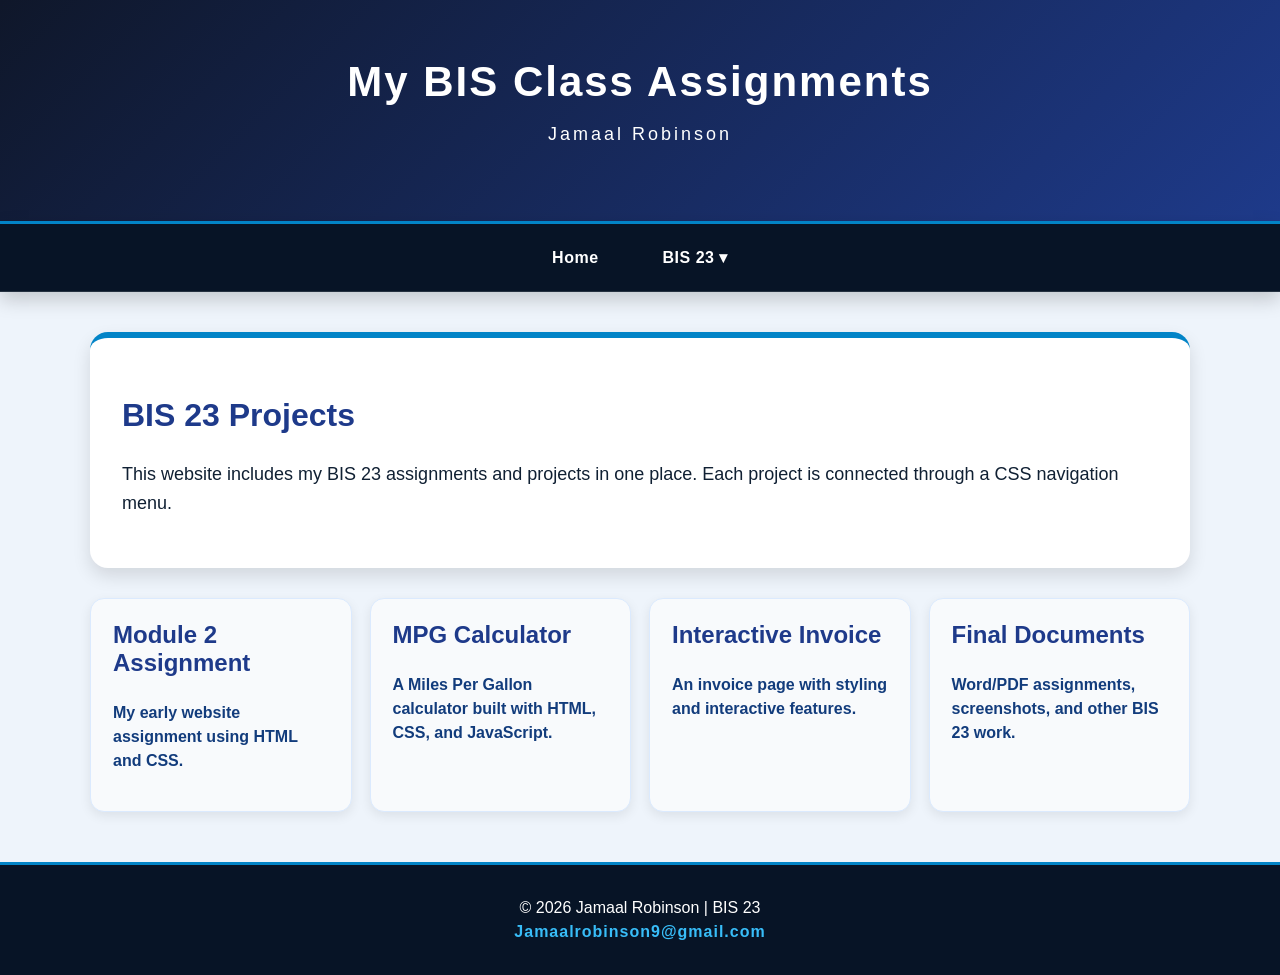
<file: index.html>
<!DOCTYPE html>
<html lang="en">
<head>
  <meta charset="UTF-8">
  <meta name="viewport" content="width=device-width, initial-scale=1.0">
  <title>BIS 23 Final Website</title>
  <link rel="stylesheet" href="style.css">
</head>
<body>

  <header class="site-header">
    <h1>My BIS Class Assignments</h1>
    <p>Jamaal Robinson</p>
  </header>

  <nav class="navbar">
  <a href="index.html">Home</a>

  <div class="dropdown">
    <button class="dropbtn">BIS 23 ▾</button>
    <div class="dropdown-content">
      <a href="BIS23_Module2Assignment/index.html">Module 2 Assignment</a>
      <a href="mpg-calculator/index.html">MPG Calculator</a>
      <a href="BIS23_Invoice_Interactive/index.html">Interactive Invoice</a>
      <a href="BIS 23 FinalDocuments/index.html">Final Documents</a>
    </div>
  </div>
</nav>

  <main class="container">

    <section class="intro-card">
      <h2>BIS 23 Projects</h2>
      <p>
        This website includes my BIS 23 assignments and projects in one place.
        Each project is connected through a CSS navigation menu.
      </p>
    </section>

    <section class="project-grid">

      <a class="project-card" href="BIS23_Module2Assignment/index.html">
        <h3>Module 2 Assignment</h3>
        <p>My early website assignment using HTML and CSS.</p>
      </a>

      <a class="project-card" href="mpg-calculator/index.html">
        <h3>MPG Calculator</h3>
        <p>A Miles Per Gallon calculator built with HTML, CSS, and JavaScript.</p>
      </a>

      <a class="project-card" href="BIS23_Invoice_Interactive/index.html">
        <h3>Interactive Invoice</h3>
        <p>An invoice page with styling and interactive features.</p>
      </a>

      <a class="project-card" href="BIS 23 FinalDocuments/index.html">
        <h3>Final Documents</h3>
        <p>Word/PDF assignments, screenshots, and other BIS 23 work.</p>
      </a>

    </section>

  </main>

  <footer>
  <p>&copy; 2026 Jamaal Robinson | BIS 23</p>
  <p class="footer-email">Jamaalrobinson9@gmail.com</p>
</footer>

</body>
</html>
</file>
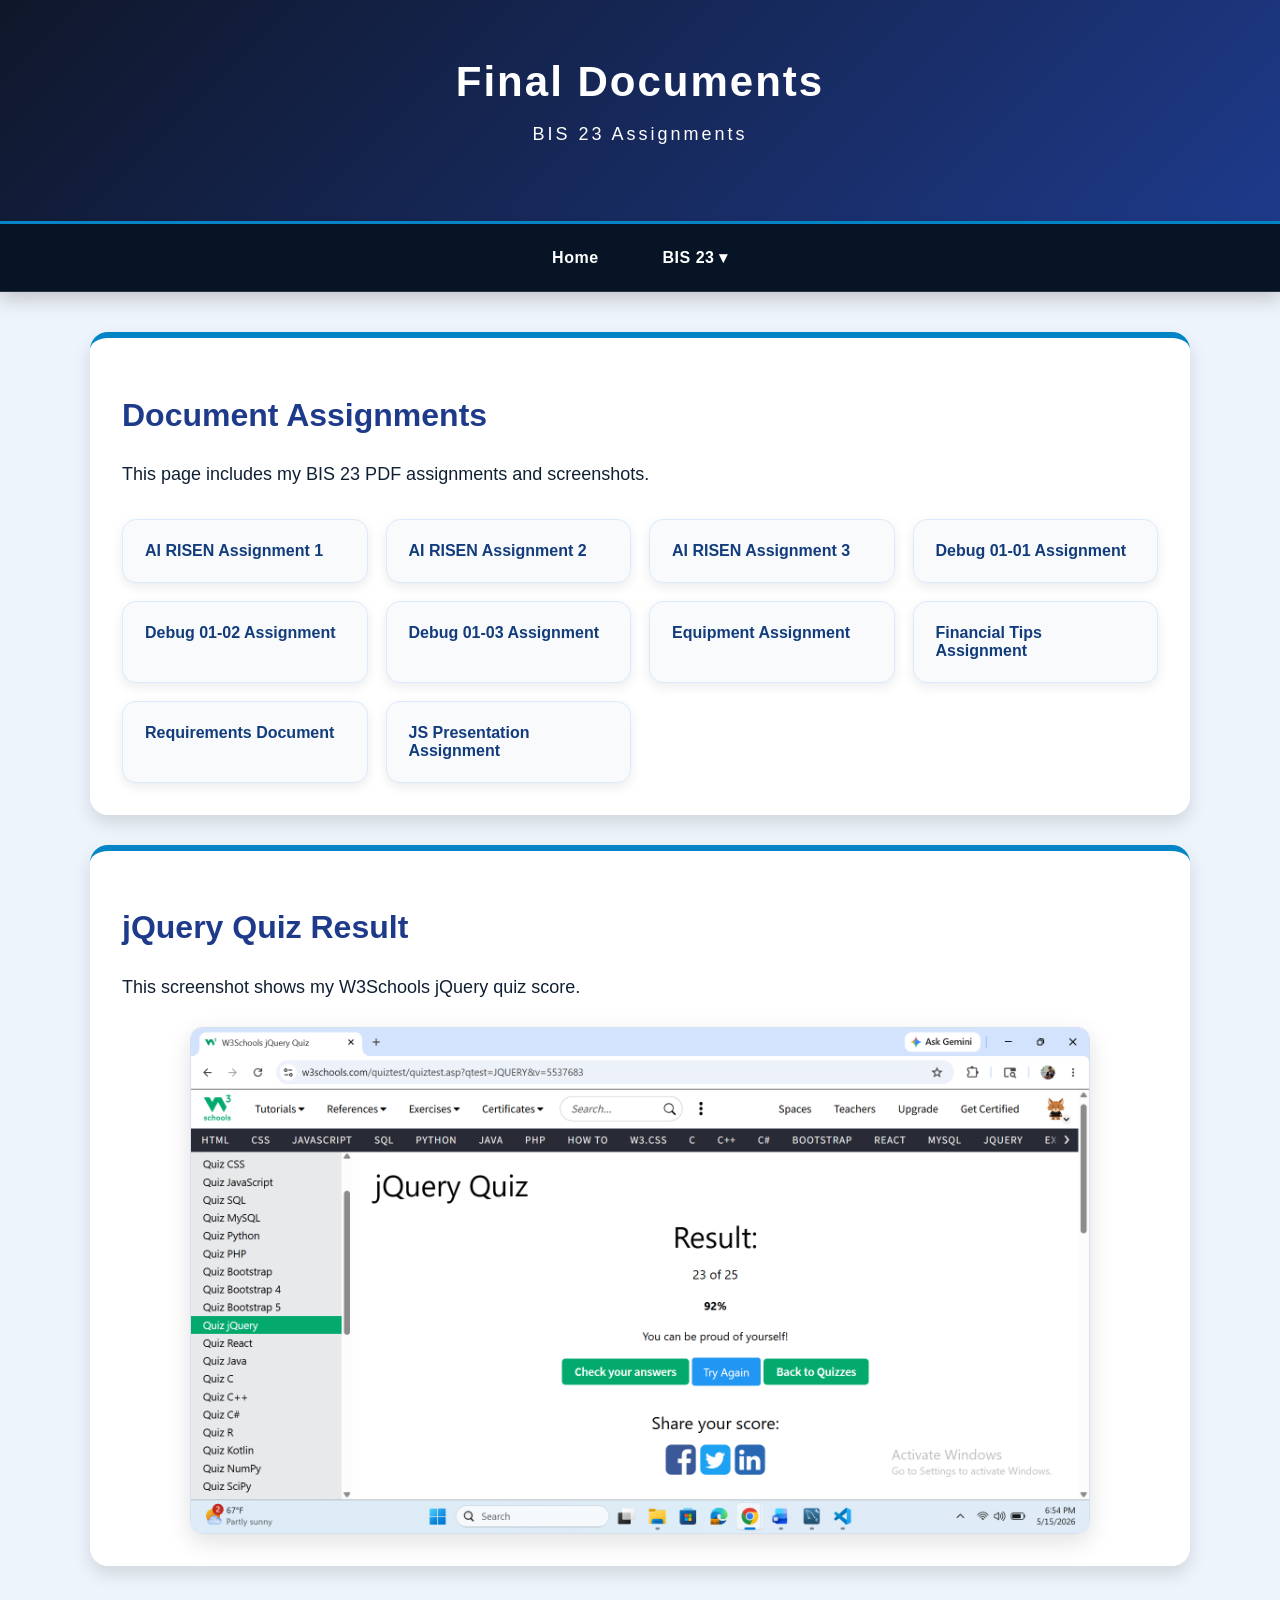
<file: BIS 23 FinalDocuments/index.html>
<!DOCTYPE html>
<html lang="en">
<head>
  <meta charset="UTF-8">
  <meta name="viewport" content="width=device-width, initial-scale=1.0">
  <title>Final Documents</title>
  <link rel="stylesheet" href="../style.css">
</head>
<body>

  <header class="site-header">
    <h1>Final Documents</h1>
    <p>BIS 23 Assignments</p>
  </header>

  <nav class="navbar">
  <a href="../index.html">Home</a>

  <div class="dropdown">
    <button class="dropbtn">BIS 23 ▾</button>
    <div class="dropdown-content">
      <a href="../BIS23_Module2Assignment/index.html">Module 2 Assignment</a>
      <a href="../mpg-calculator/index.html">MPG Calculator</a>
      <a href="../BIS23_Invoice_Interactive/index.html">Interactive Invoice</a>
      <a href="index.html">Final Documents</a>
    </div>
  </div>
</nav>

  <main class="container">

    <section class="intro-card">
      <h2>Document Assignments</h2>
      <p>This page includes my BIS 23 PDF assignments and screenshots.</p>

      <div class="project-grid">

        <a class="project-card" href="ai-risen-1.pdf" target="_blank">
          AI RISEN Assignment 1
        </a>

        <a class="project-card" href="ai-risen-2.pdf" target="_blank">
          AI RISEN Assignment 2
        </a>

        <a class="project-card" href="ai-risen-3.pdf" target="_blank">
          AI RISEN Assignment 3
        </a>

        <a class="project-card" href="debug-01-01.pdf" target="_blank">
          Debug 01-01 Assignment
        </a>

        <a class="project-card" href="debug-01-02.pdf" target="_blank">
          Debug 01-02 Assignment
        </a>

        <a class="project-card" href="debug-01-03.pdf" target="_blank">
          Debug 01-03 Assignment
        </a>

        <a class="project-card" href="equipment-assignment.pdf" target="_blank">
          Equipment Assignment
        </a>

        <a class="project-card" href="financial-tips-assignment.pdf" target="_blank">
          Financial Tips Assignment
        </a>

        <a class="project-card" href="requirements-document.pdf" target="_blank">
          Requirements Document
        </a>

        <a class="project-card" href="js-presentation-assignment.png" target="_blank">
  JS Presentation Assignment
</a>

      </div>
    </section>

    <section class="intro-card">
      <h2>jQuery Quiz Result</h2>
      <p>This screenshot shows my W3Schools jQuery quiz score.</p>

      <img src="jquery-quiz-score.png" alt="W3Schools jQuery Quiz Score Screenshot" class="doc-image">
    </section>

  </main>

</body>
</html>
</file>
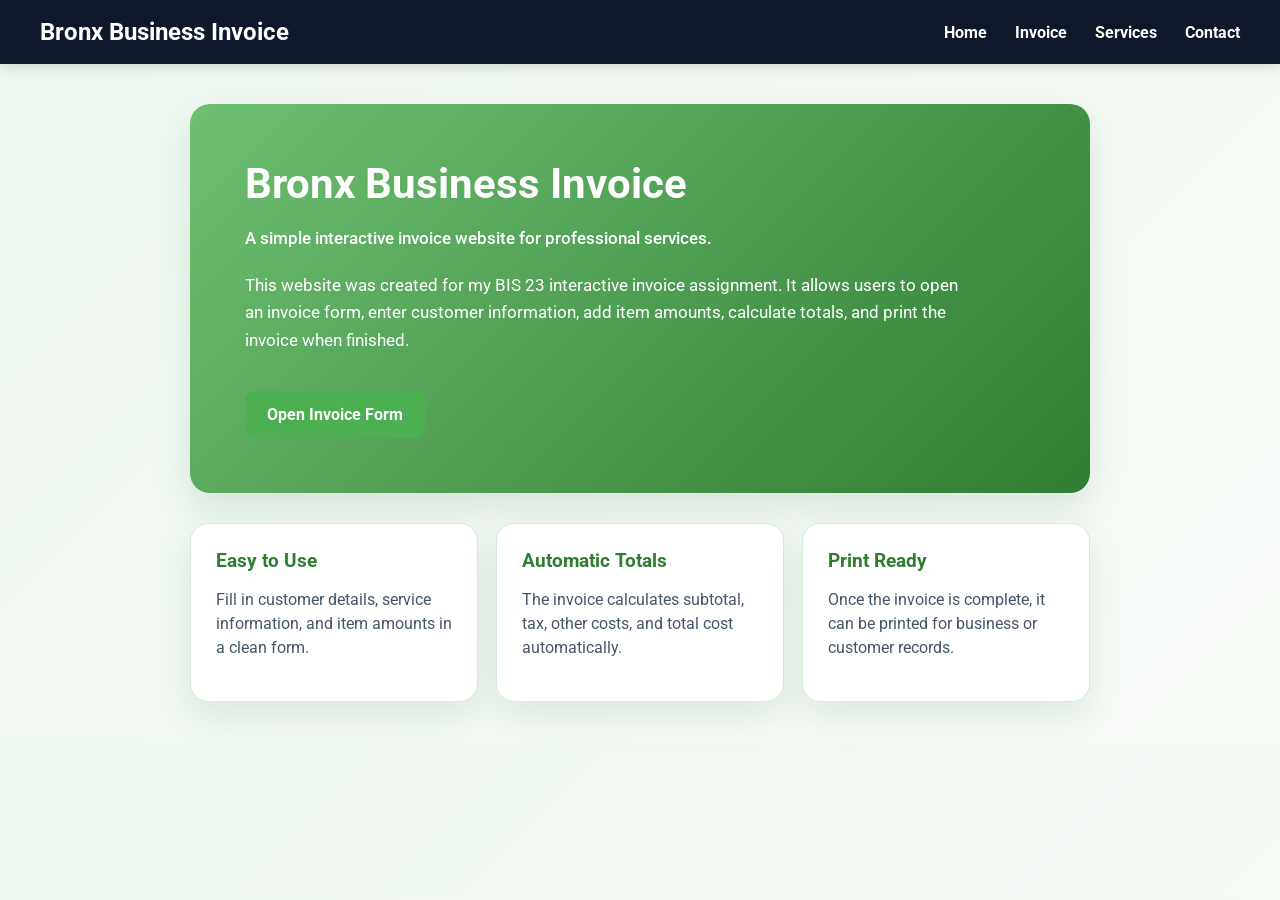
<file: BIS23_Invoice_Interactive/index.html>
<!DOCTYPE html>
<html lang="en">
<head>
  <meta charset="UTF-8">
  <meta name="viewport" content="width=device-width, initial-scale=1.0">
  <title>Bronx Business Invoice | Home</title>
  <link rel="stylesheet" href="styles.css">
</head>
<body>

  <!-- Navigation Menu -->
  <nav class="main-nav">
    <div class="nav-logo">Bronx Business Invoice</div>

    <div class="nav-links">
      <a href="index.html">Home</a>
      <a href="invoice.html">Invoice</a>
      <a href="services.html">Services</a>
      <a href="contact.html">Contact</a>
    </div>
  </nav>

  <!-- Home Page Content -->
  <section class="home-hero">
    <div class="home-content">
      <h1>Bronx Business Invoice</h1>
      <p class="tagline">A simple interactive invoice website for professional services.</p>

      <p>
        This website was created for my BIS 23 interactive invoice assignment.
        It allows users to open an invoice form, enter customer information,
        add item amounts, calculate totals, and print the invoice when finished.
      </p>

      <a class="page-button" href="invoice.html">Open Invoice Form</a>
    </div>
  </section>

  <section class="home-cards">
    <div class="home-card">
      <h2>Easy to Use</h2>
      <p>Fill in customer details, service information, and item amounts in a clean form.</p>
    </div>

    <div class="home-card">
      <h2>Automatic Totals</h2>
      <p>The invoice calculates subtotal, tax, other costs, and total cost automatically.</p>
    </div>

    <div class="home-card">
      <h2>Print Ready</h2>
      <p>Once the invoice is complete, it can be printed for business or customer records.</p>
    </div>
  </section>

</body>
</html>
</file>
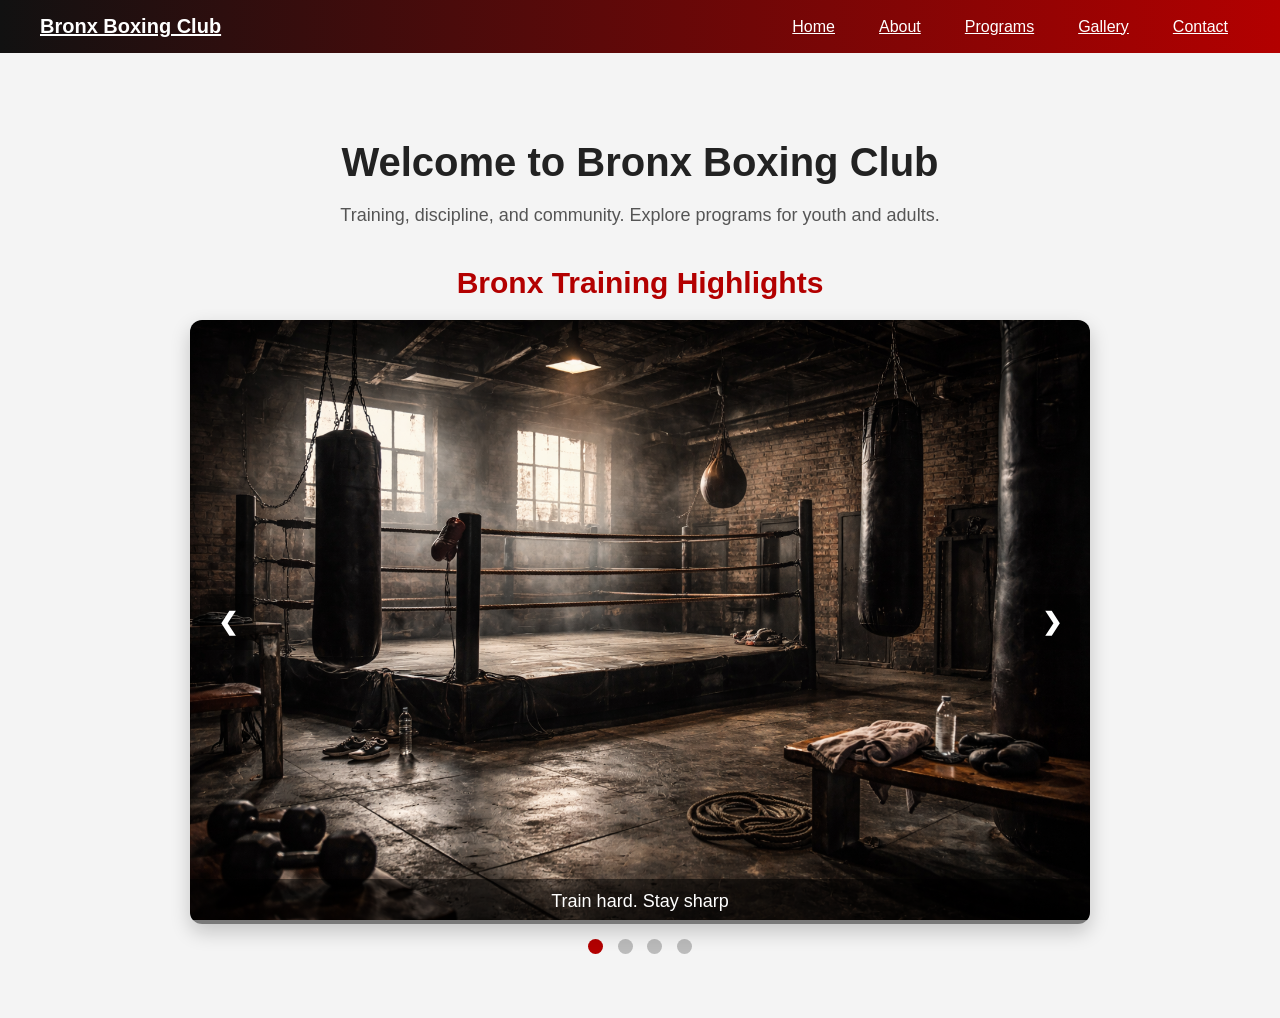
<file: BIS23_Module2Assignment/index.html>
<!DOCTYPE html>
<html lang="en">
<head>
  <meta charset="UTF-8" />
  <meta name="viewport" content="width=device-width, initial-scale=1.0" />
  <!-- Name: Jamaal Robinson | Date: 03/02/2026 -->
  <title>Bronx Boxing Club | Home</title>
  <link rel="stylesheet" href="css/style.css" />
</head>

<body>
  <nav class="navbar" aria-label="Main navigation">
    <a class="brand" href="index.html">Bronx Boxing Club</a>

    <input type="checkbox" id="nav-toggle" class="nav-toggle" />
    <label for="nav-toggle" class="hamburger" aria-label="Toggle menu">☰</label>

    <ul class="menu">
      <li><a class="active" href="index.html">Home</a></li>
      <li><a href="about.html">About</a></li>

      <li class="dropdown">
        <a href="programs.html">Programs</a>
        <ul class="dropdown-menu">
          <li><a href="youth-boxing.html">Youth Boxing</a></li>
          <li><a href="adult-training.html">Adult Training</a></li>
        </ul>
      </li>

      <li><a href="gallery.html">Gallery</a></li>
      <li><a href="contact.html">Contact</a></li>
    </ul>
  </nav>

  <main class="container">
    <h1>Welcome to Bronx Boxing Club</h1>
    <p>Training, discipline, and community. Explore programs for youth and adults.</p>

    <section class="slider-section">
      <h2>Bronx Training Highlights</h2>

      <div class="slideshow-container">
        <div class="slide fade">
          <img src="images/slide1.jpg" alt="Boxers training in the gym" />
          <div class="caption">Train hard. Stay sharp</div>
        </div>

        <div class="slide fade">
          <img src="images/slide2.jpg" alt="Youth boxing practice session" />
          <div class="caption">Do you have what it takes? Come down and test your skills</div>
        </div>

        <div class="slide fade">
          <img src="images/slide3.jpg" alt="Adult training session in progress" />
          <div class="caption">No excuses. Just work.</div>
        </div>

        <div class="slide fade">
          <img src="images/slide4.jpg" alt="Boxing equipment inside the club" />
          <div class="caption">Train like a fighter. We'll be waiting to meet you.</div>
        </div>

        <a class="prev" onclick="changeSlide(-1)">&#10094;</a>
        <a class="next" onclick="changeSlide(1)">&#10095;</a>
      </div>

      <div class="dots-container">
        <span class="dot" onclick="currentSlide(1)"></span>
        <span class="dot" onclick="currentSlide(2)"></span>
        <span class="dot" onclick="currentSlide(3)"></span>
        <span class="dot" onclick="currentSlide(4)"></span>
      </div>
    </section>
  </main>

  <script src="scripts/script.js"></script>
</body>
</html>
</file>
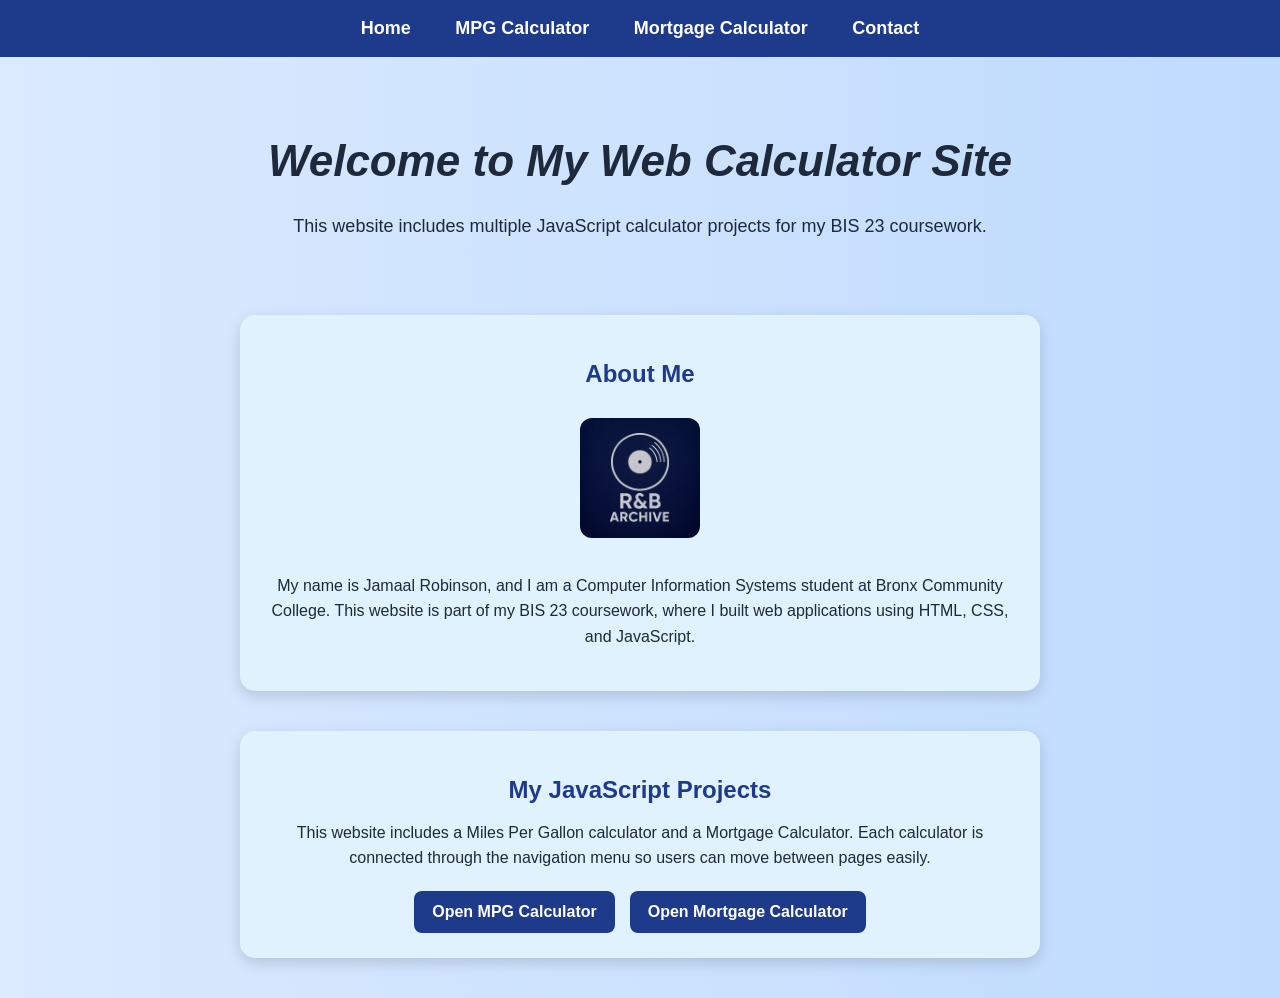
<file: mpg-calculator/index.html>
<!DOCTYPE html>
<html lang="en">
<head>
  <meta charset="UTF-8">
  <meta name="viewport" content="width=device-width, initial-scale=1.0">
  <title>Home - MPG Website</title>
  <link rel="stylesheet" href="style.css">
</head>
<body>

  <nav>
    <a href="index.html">Home</a>
    <a href="calculator.html">MPG Calculator</a>
    <a href="mortgage.html">Mortgage Calculator</a>
    <a href="contact.html">Contact</a>
  </nav>

  <header class="hero">
    <h1>Welcome to My Web Calculator Site</h1>
    <p>This website includes multiple JavaScript calculator projects for my BIS 23 coursework.</p>
  </header>

  <section class="about">
    <h2>About Me</h2>
    <img src="rnb.png" class="profile" alt="Profile image">

    <p>
      My name is Jamaal Robinson, and I am a Computer Information Systems student at Bronx Community College.
      This website is part of my BIS 23 coursework, where I built web applications using HTML, CSS, and JavaScript.
    </p>
  </section>

  <section class="facts">
    <h2>My JavaScript Projects</h2>

    <p>
      This website includes a Miles Per Gallon calculator and a Mortgage Calculator.
      Each calculator is connected through the navigation menu so users can move between pages easily.
    </p>

    <div class="project-links">
      <a href="calculator.html">Open MPG Calculator</a>
      <a href="mortgage.html">Open Mortgage Calculator</a>
    </div>
  </section>

</body>
</html>
</file>
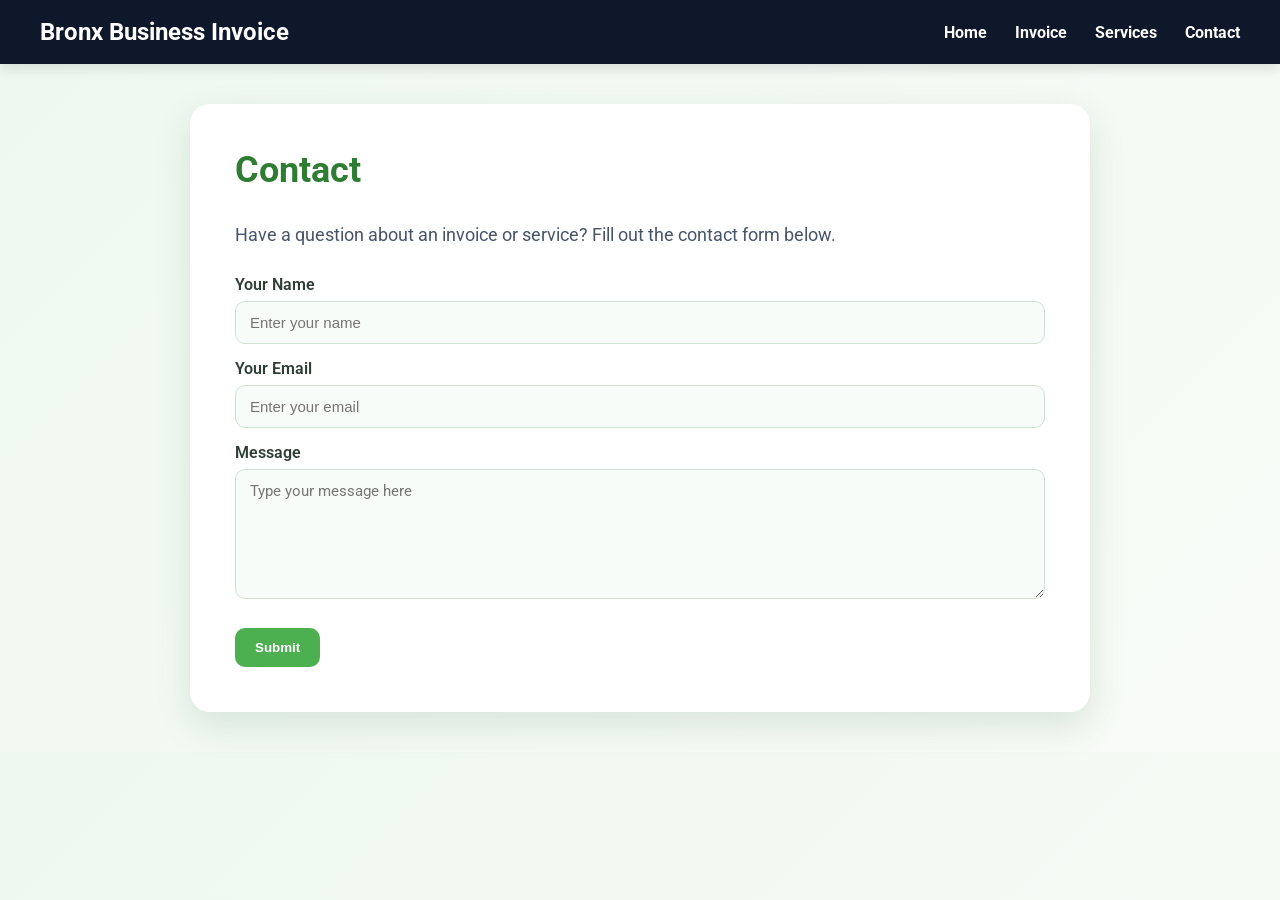
<file: BIS23_Invoice_Interactive/contact.html>
<!DOCTYPE html>
<html lang="en">
<head>
  <meta charset="UTF-8">
  <meta name="viewport" content="width=device-width, initial-scale=1.0">
  <title>Bronx Business Invoice | Contact</title>
  <link rel="stylesheet" href="styles.css">
</head>
<body>

  <nav class="main-nav">
    <div class="nav-logo">Bronx Business Invoice</div>
    <div class="nav-links">
      <a href="index.html">Home</a>
      <a href="invoice.html">Invoice</a>
      <a href="services.html">Services</a>
      <a href="contact.html">Contact</a>
    </div>
  </nav>

  <section class="page-section">
    <h1>Contact</h1>
    <p>
      Have a question about an invoice or service? Fill out the contact form below.
    </p>

    <form class="contact-form">
      <label>Your Name</label>
      <input type="text" placeholder="Enter your name">

      <label>Your Email</label>
      <input type="email" placeholder="Enter your email">

      <label>Message</label>
      <textarea placeholder="Type your message here"></textarea>

      <button type="button">Submit</button>
    </form>
  </section>

</body>
</html>
</file>
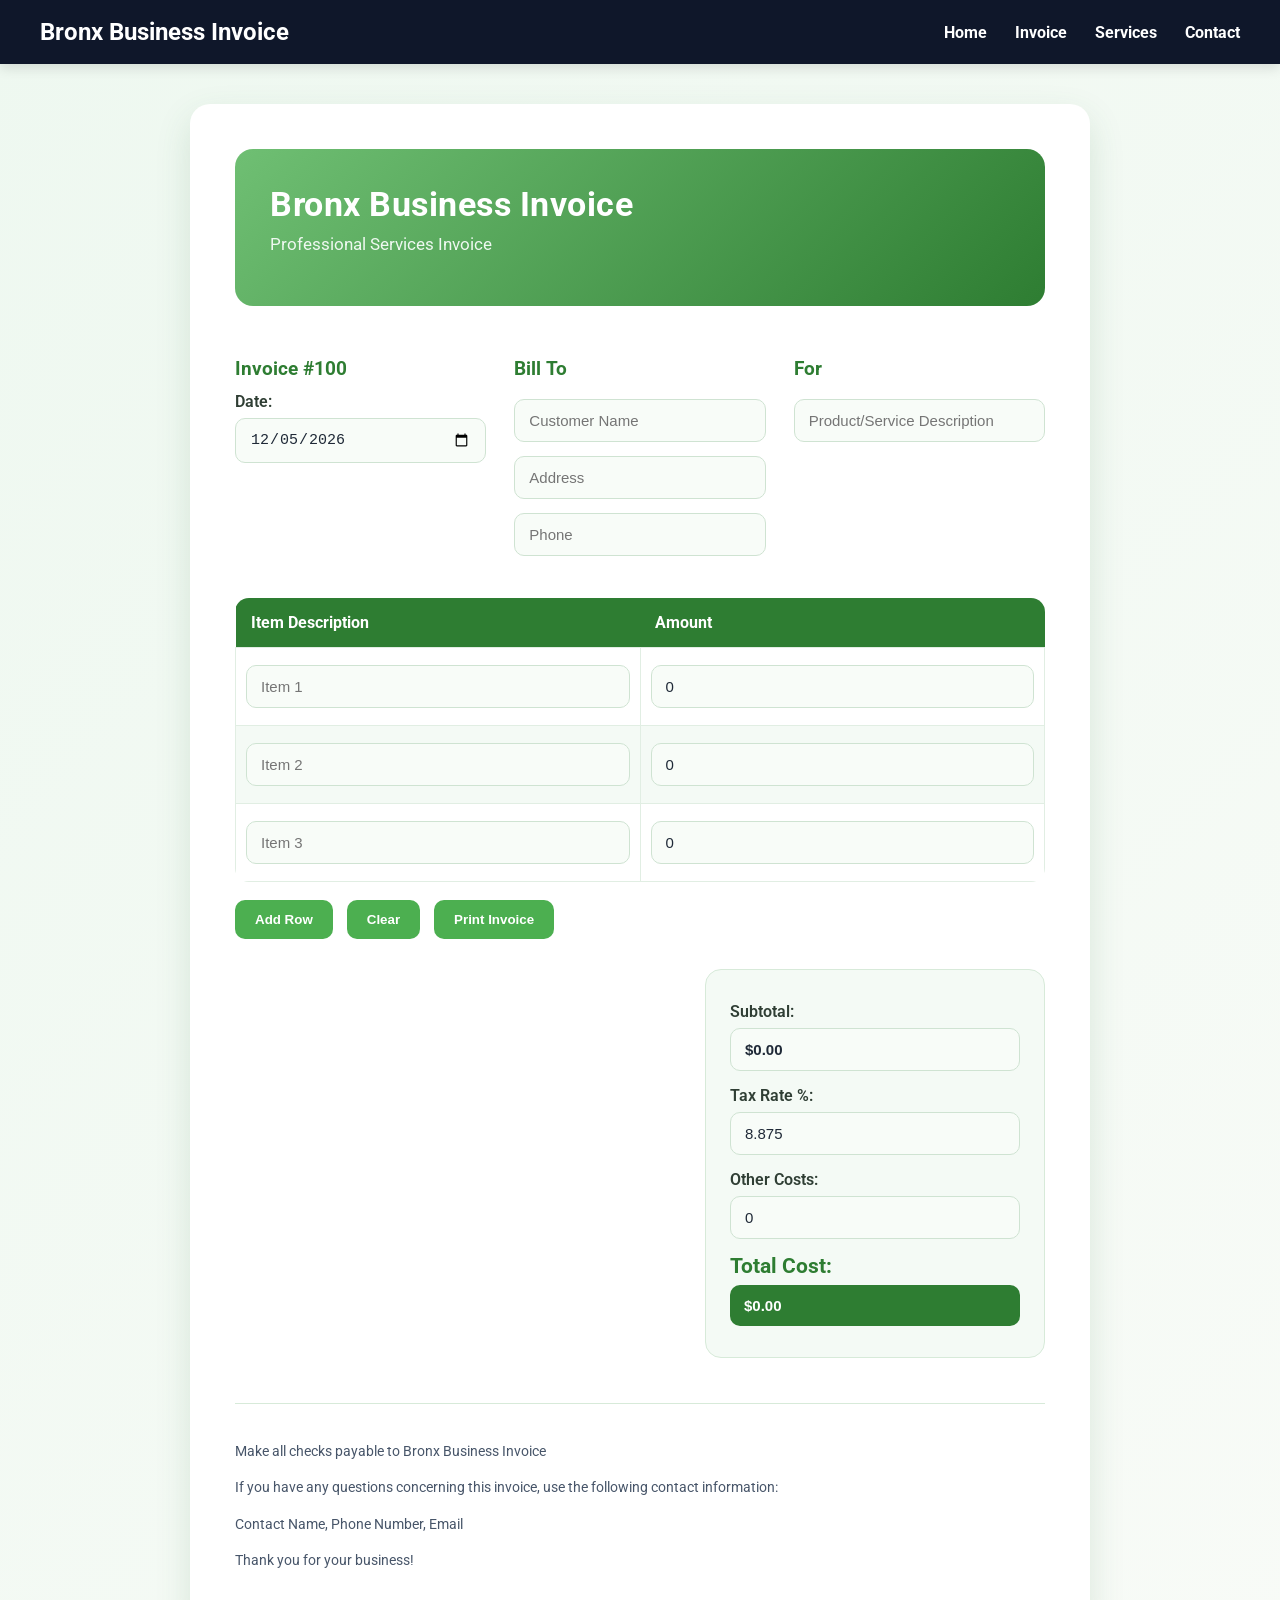
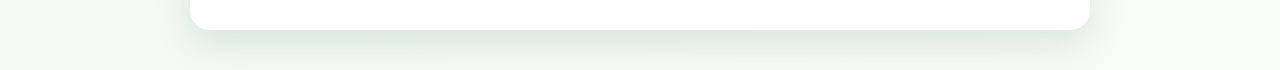
<file: BIS23_Invoice_Interactive/invoice.html>
<!DOCTYPE html>
<html lang="en">
<head>
  <meta charset="UTF-8">
  <meta name="viewport" content="width=device-width, initial-scale=1.0">
  <title>Bronx Business Invoice | Invoice</title>
  <link rel="stylesheet" href="styles.css">
</head>
<body>

  <nav class="main-nav">
    <div class="nav-logo">Bronx Business Invoice</div>

    <div class="nav-links">
      <a href="index.html">Home</a>
      <a href="invoice.html">Invoice</a>
      <a href="services.html">Services</a>
      <a href="contact.html">Contact</a>
    </div>
  </nav>

  <div class="invoice">
    <header>
      <h1>Bronx Business Invoice</h1>
      <p>Professional Services Invoice</p>
    </header>

    <section class="top-info">
      <div>
        <h2>Invoice #100</h2>
        <label>Date:</label>
        <input type="date" id="invoiceDate">
      </div>

      <div>
        <h2>Bill To</h2>
        <input type="text" placeholder="Customer Name">
        <input type="text" placeholder="Address">
        <input type="text" placeholder="Phone">
      </div>

      <div>
        <h2>For</h2>
        <input type="text" placeholder="Product/Service Description">
      </div>
    </section>

    <table>
      <thead>
        <tr>
          <th>Item Description</th>
          <th>Amount</th>
        </tr>
      </thead>

      <tbody id="items">
        <tr>
          <td><input type="text" placeholder="Item 1"></td>
          <td><input type="number" class="amount" value="0"></td>
        </tr>

        <tr>
          <td><input type="text" placeholder="Item 2"></td>
          <td><input type="number" class="amount" value="0"></td>
        </tr>

        <tr>
          <td><input type="text" placeholder="Item 3"></td>
          <td><input type="number" class="amount" value="0"></td>
        </tr>
      </tbody>
    </table>

    <button onclick="addRow()">Add Row</button>
    <button onclick="clearForm()">Clear</button>
    <button onclick="window.print()">Print Invoice</button>

    <section class="totals">
      <label>Subtotal:</label>
      <input type="text" id="subtotal" readonly>

      <label>Tax Rate %:</label>
      <input type="number" id="taxRate" value="8.875">

      <label>Other Costs:</label>
      <input type="number" id="otherCosts" value="0">

      <label class="total-label">Total Cost:</label>
      <input type="text" id="totalCost" readonly>
    </section>

    <footer class="invoice-footer">
      <p>Make all checks payable to Bronx Business Invoice</p>
      <p>
        If you have any questions concerning this invoice, use the following contact information:
      </p>
      <p>Contact Name, Phone Number, Email</p>
      <p>Thank you for your business!</p>
    </footer>

  </div>

  <script src="script.js"></script>
</body>
</html>
</file>
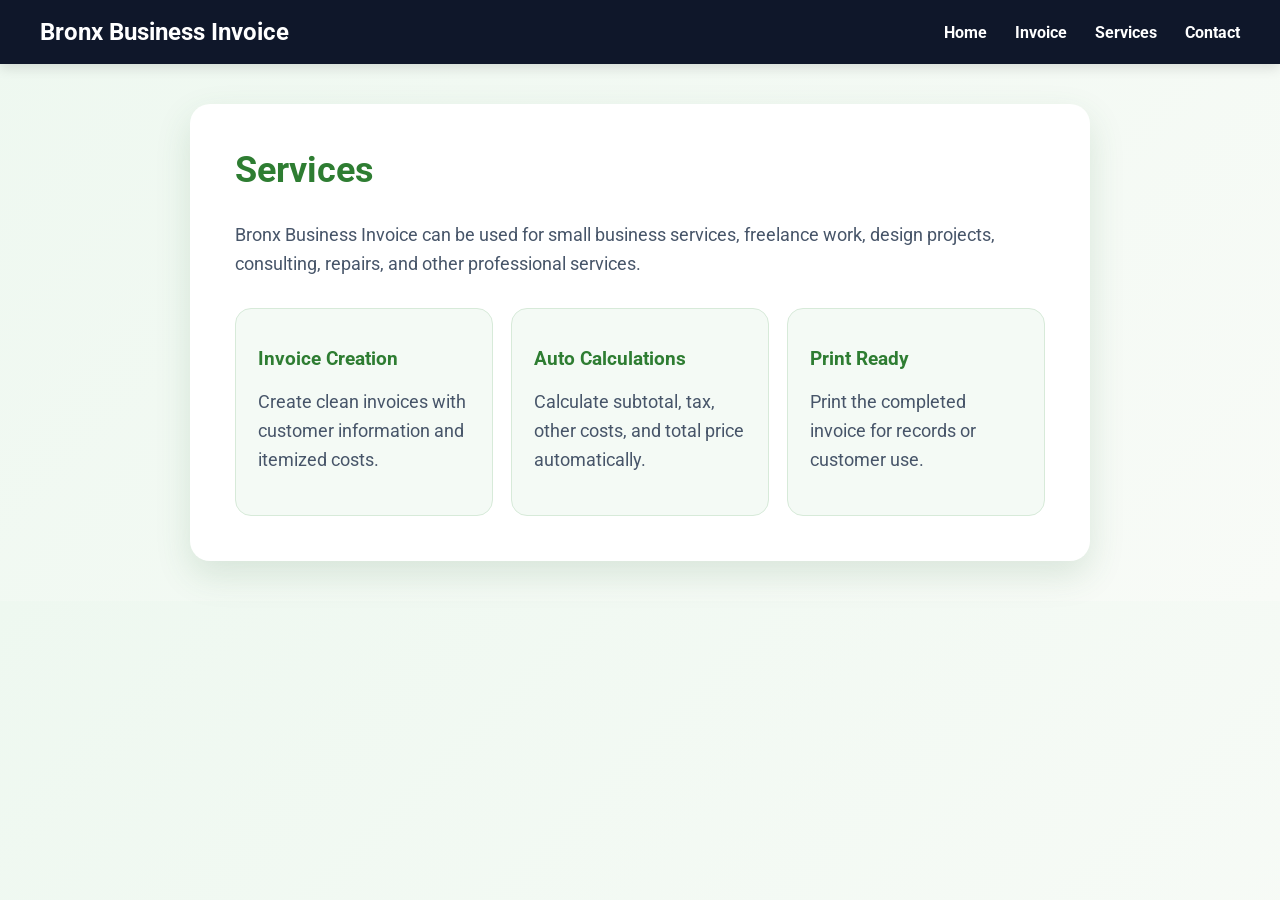
<file: BIS23_Invoice_Interactive/services.html>
<!DOCTYPE html>
<html lang="en">
<head>
  <meta charset="UTF-8">
  <meta name="viewport" content="width=device-width, initial-scale=1.0">
  <title>Bronx Business Invoice | Services</title>
  <link rel="stylesheet" href="styles.css">
</head>
<body>

  <nav class="main-nav">
    <div class="nav-logo">Bronx Business Invoice</div>
    <div class="nav-links">
      <a href="index.html">Home</a>
      <a href="invoice.html">Invoice</a>
      <a href="services.html">Services</a>
      <a href="contact.html">Contact</a>
    </div>
  </nav>

  <section class="page-section">
    <h1>Services</h1>
    <p>
      Bronx Business Invoice can be used for small business services, freelance work,
      design projects, consulting, repairs, and other professional services.
    </p>

    <div class="service-cards">
      <div class="service-card">
        <h2>Invoice Creation</h2>
        <p>Create clean invoices with customer information and itemized costs.</p>
      </div>

      <div class="service-card">
        <h2>Auto Calculations</h2>
        <p>Calculate subtotal, tax, other costs, and total price automatically.</p>
      </div>

      <div class="service-card">
        <h2>Print Ready</h2>
        <p>Print the completed invoice for records or customer use.</p>
      </div>
    </div>
  </section>

</body>
</html>
</file>
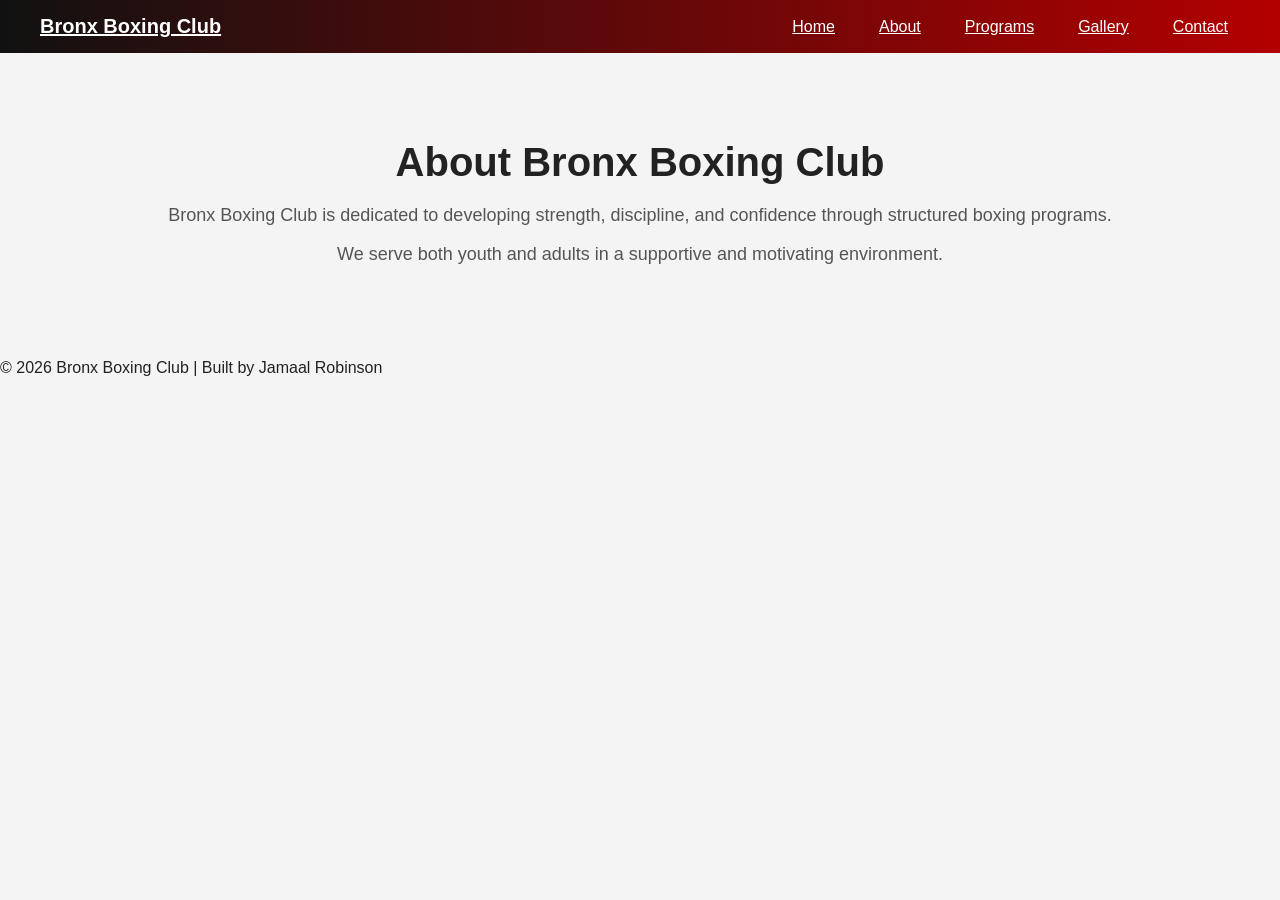
<file: BIS23_Module2Assignment/about.html>
<!DOCTYPE html>
<html lang="en">
<head>
  <meta charset="UTF-8" />
  <meta name="viewport" content="width=device-width, initial-scale=1.0" />
  <title>Bronx Boxing Club | About</title>
  <link rel="stylesheet" href="css/style.css" />
</head>

<body>
  <nav class="navbar">
    <a class="brand" href="index.html">Bronx Boxing Club</a>

    <ul class="menu">
      <li><a href="index.html">Home</a></li>
      <li><a class="active" href="about.html">About</a></li>

      <li class="dropdown">
        <a href="programs.html">Programs</a>
        <ul class="dropdown-menu">
          <li><a href="youth-boxing.html">Youth Boxing</a></li>
          <li><a href="adult-training.html">Adult Training</a></li>
        </ul>
      </li>

      <li><a href="gallery.html">Gallery</a></li>
      <li><a href="contact.html">Contact</a></li>
    </ul>
  </nav>

  <main class="container">
    <h1>About Bronx Boxing Club</h1>
    <p>
      Bronx Boxing Club is dedicated to developing strength,
      discipline, and confidence through structured boxing programs.
    </p>
    <p>
      We serve both youth and adults in a supportive and motivating environment.
    </p>
  </main>

  <footer class="footer">
    <p>&copy; 2026 Bronx Boxing Club | Built by Jamaal Robinson</p>
  </footer>
</body>
</html>
</file>
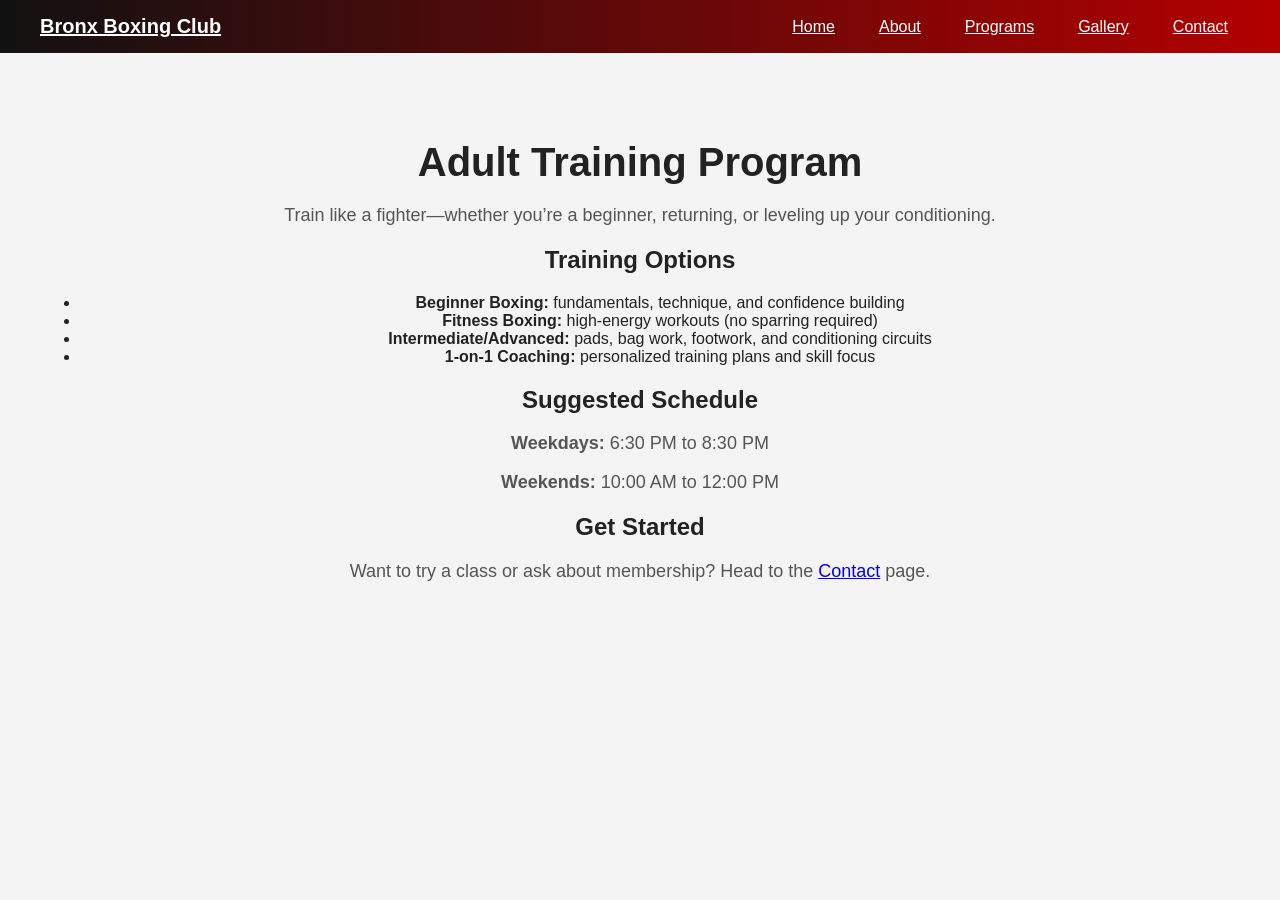
<file: BIS23_Module2Assignment/adult-training.html>
<!DOCTYPE html>
<html lang="en">
<head>
  <meta charset="UTF-8" />
  <meta name="viewport" content="width=device-width, initial-scale=1.0" />
  <!-- Name: Jamaal Robinson | Date: 03/02/2026 -->
  <title>Bronx Boxing Club | Adult Training</title>
  <link rel="stylesheet" href="css/style.css" />
</head>

<body>
  <nav class="navbar" aria-label="Main navigation">
    <a class="brand" href="index.html">Bronx Boxing Club</a>

    <input type="checkbox" id="nav-toggle" class="nav-toggle" />
    <label for="nav-toggle" class="hamburger" aria-label="Toggle menu">☰</label>

    <ul class="menu">
      <li><a href="index.html">Home</a></li>
      <li><a href="about.html">About</a></li>

      <li class="dropdown">
        <a class="active" href="programs.html">Programs</a>
        <ul class="dropdown-menu">
          <li><a href="youth-boxing.html">Youth Boxing</a></li>
          <li><a class="active" href="adult-training.html">Adult Training</a></li>
        </ul>
      </li>

      <li><a href="gallery.html">Gallery</a></li>
      <li><a href="contact.html">Contact</a></li>
    </ul>
  </nav>

  <main class="container">
    <h1>Adult Training Program</h1>
    <p>Train like a fighter—whether you’re a beginner, returning, or leveling up your conditioning.</p>

    <h2>Training Options</h2>
    <ul>
      <li><strong>Beginner Boxing:</strong> fundamentals, technique, and confidence building</li>
      <li><strong>Fitness Boxing:</strong> high-energy workouts (no sparring required)</li>
      <li><strong>Intermediate/Advanced:</strong> pads, bag work, footwork, and conditioning circuits</li>
      <li><strong>1-on-1 Coaching:</strong> personalized training plans and skill focus</li>
    </ul>

    <h2>Suggested Schedule</h2>
    <p><strong>Weekdays:</strong> 6:30 PM to 8:30 PM</p>
    <p><strong>Weekends:</strong> 10:00 AM to 12:00 PM</p>

    <h2>Get Started</h2>
    <p>
      Want to try a class or ask about membership? Head to the <a href="contact.html">Contact</a> page.
    </p>
  </main>
</body>
</html>
</file>
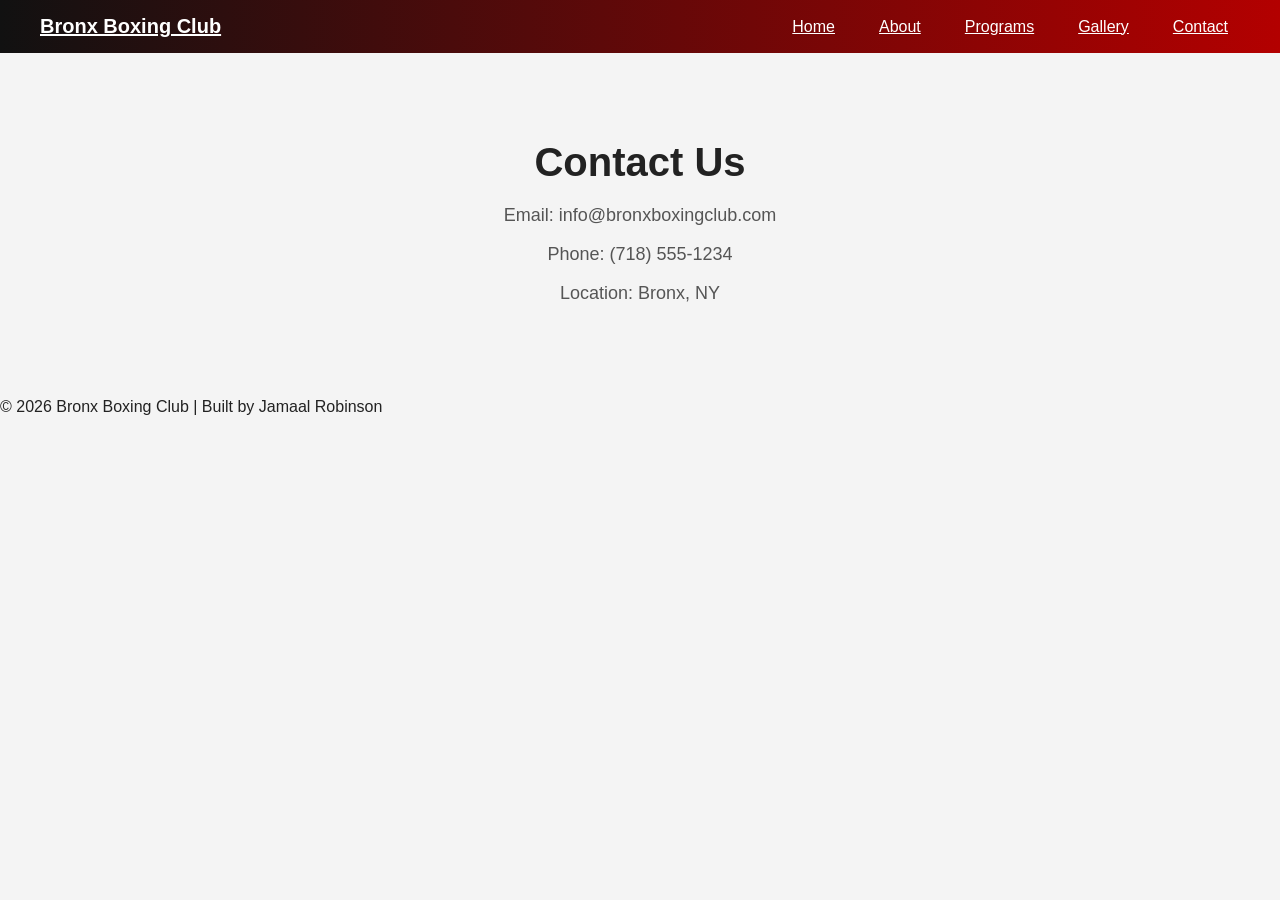
<file: BIS23_Module2Assignment/contact.html>
<!DOCTYPE html>
<html lang="en">
<head>
  <meta charset="UTF-8" />
  <meta name="viewport" content="width=device-width, initial-scale=1.0" />
  <title>Bronx Boxing Club | Contact</title>
  <link rel="stylesheet" href="css/style.css" />
</head>

<body>
  <nav class="navbar">
    <a class="brand" href="index.html">Bronx Boxing Club</a>

    <ul class="menu">
      <li><a href="index.html">Home</a></li>
      <li><a href="about.html">About</a></li>

      <li class="dropdown">
        <a href="programs.html">Programs</a>
        <ul class="dropdown-menu">
          <li><a href="youth-boxing.html">Youth Boxing</a></li>
          <li><a href="adult-training.html">Adult Training</a></li>
        </ul>
      </li>

      <li><a href="gallery.html">Gallery</a></li>
      <li><a class="active" href="contact.html">Contact</a></li>
    </ul>
  </nav>

  <main class="container">
    <h1>Contact Us</h1>
    <p>Email: info@bronxboxingclub.com</p>
    <p>Phone: (718) 555-1234</p>
    <p>Location: Bronx, NY</p>
  </main>

  <footer class="footer">
    <p>&copy; 2026 Bronx Boxing Club | Built by Jamaal Robinson</p>
  </footer>
</body>
</html>
</file>
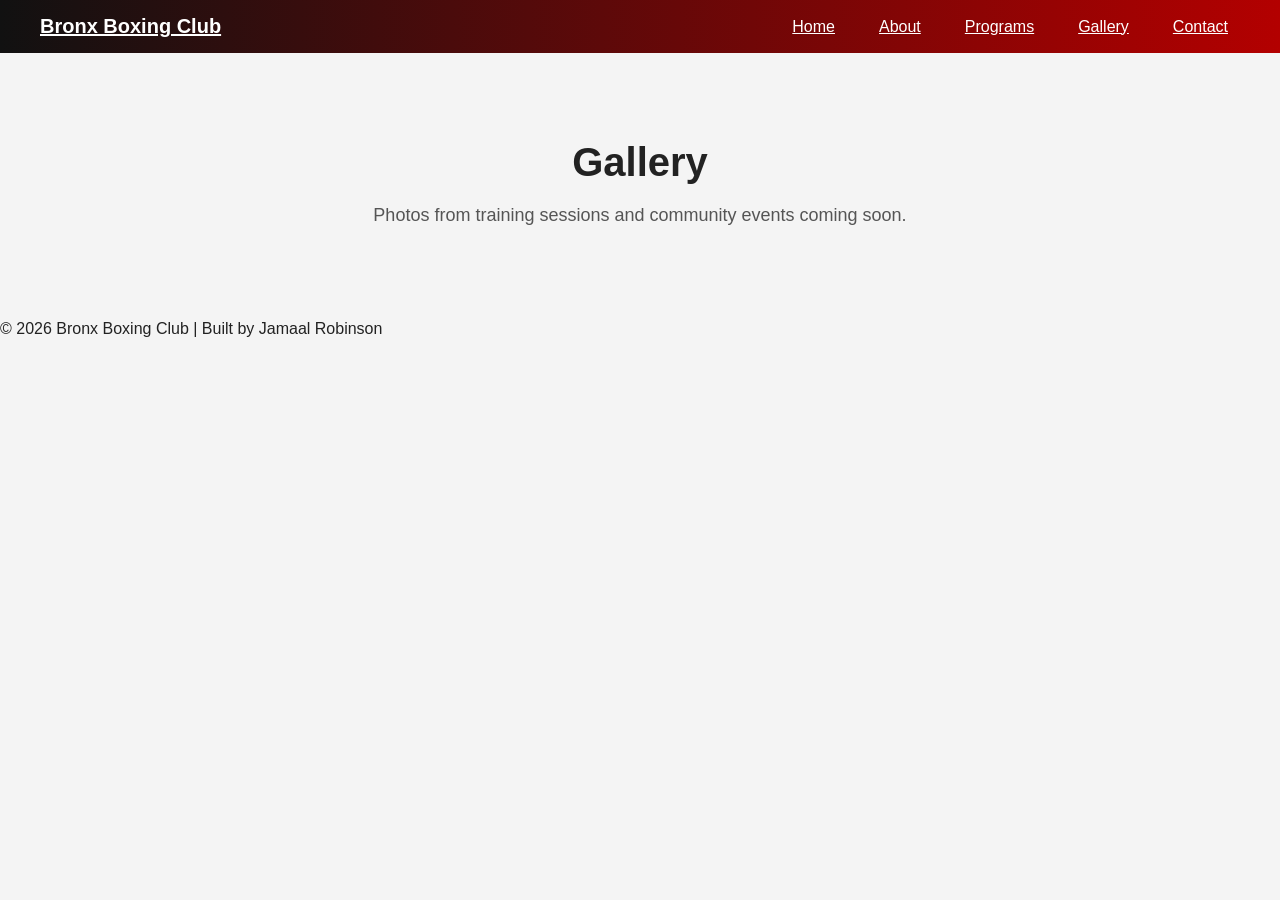
<file: BIS23_Module2Assignment/gallery.html>
<!DOCTYPE html>
<html lang="en">
<head>
  <meta charset="UTF-8" />
  <meta name="viewport" content="width=device-width, initial-scale=1.0" />
  <title>Bronx Boxing Club | Gallery</title>
  <link rel="stylesheet" href="css/style.css" />
</head>

<body>
  <nav class="navbar">
    <a class="brand" href="index.html">Bronx Boxing Club</a>

    <ul class="menu">
      <li><a href="index.html">Home</a></li>
      <li><a href="about.html">About</a></li>

      <li class="dropdown">
        <a href="programs.html">Programs</a>
        <ul class="dropdown-menu">
          <li><a href="youth-boxing.html">Youth Boxing</a></li>
          <li><a href="adult-training.html">Adult Training</a></li>
        </ul>
      </li>

      <li><a class="active" href="gallery.html">Gallery</a></li>
      <li><a href="contact.html">Contact</a></li>
    </ul>
  </nav>

  <main class="container">
    <h1>Gallery</h1>
    <p>Photos from training sessions and community events coming soon.</p>
  </main>

  <footer class="footer">
    <p>&copy; 2026 Bronx Boxing Club | Built by Jamaal Robinson</p>
  </footer>
</body>
</html>
</file>
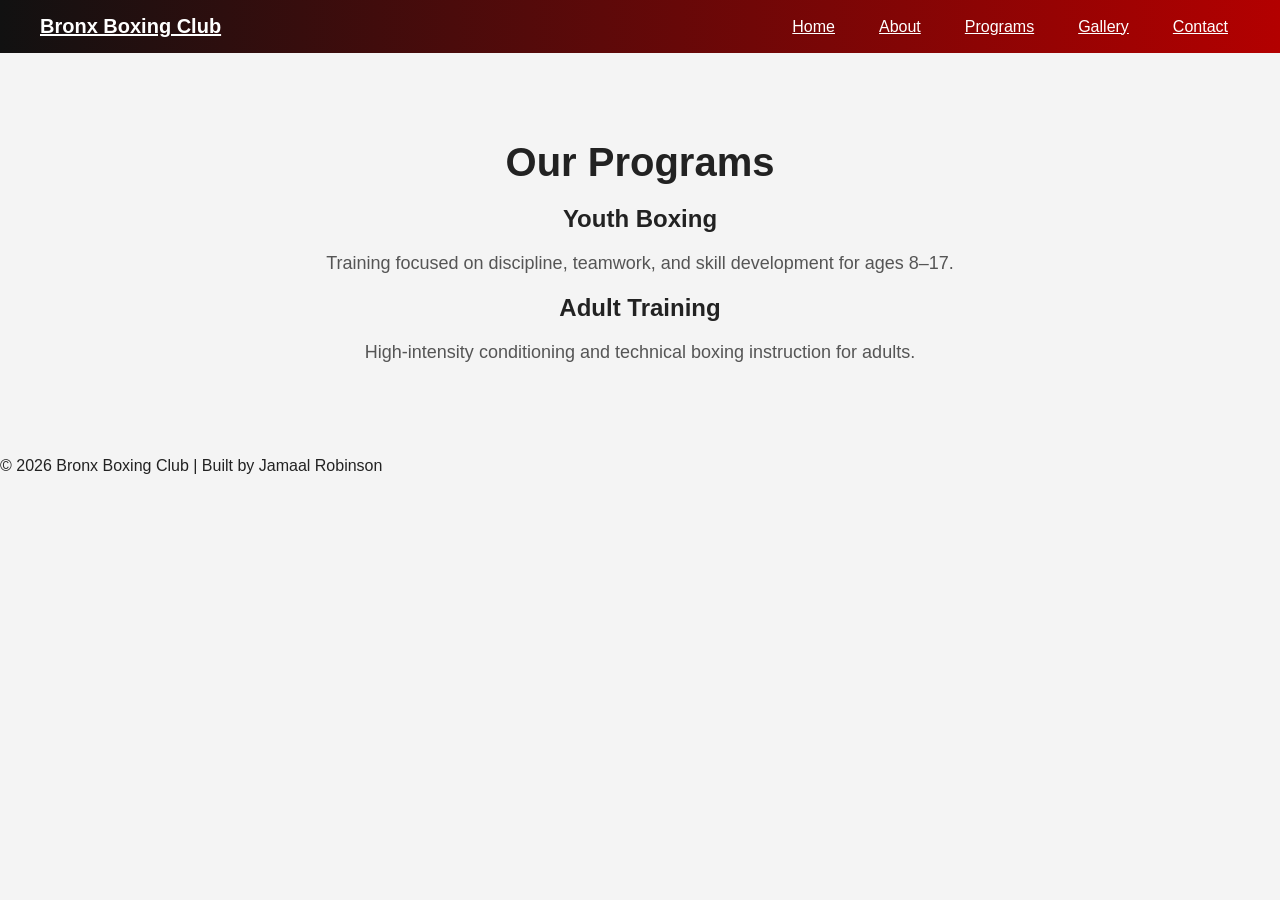
<file: BIS23_Module2Assignment/programs.html>
<!DOCTYPE html>
<html lang="en">
<head>
  <meta charset="UTF-8" />
  <meta name="viewport" content="width=device-width, initial-scale=1.0" />
  <title>Bronx Boxing Club | Programs</title>
  <link rel="stylesheet" href="css/style.css" />
</head>

<body>
  <nav class="navbar">
    <a class="brand" href="index.html">Bronx Boxing Club</a>

    <ul class="menu">
      <li><a href="index.html">Home</a></li>
      <li><a href="about.html">About</a></li>

      <li class="dropdown">
  <a href="programs.html">Programs</a>
  <ul class="dropdown-menu">
    <li><a href="youth-boxing.html">Youth Boxing</a></li>
    <li><a href="adult-training.html">Adult Training</a></li>
  </ul>
</li>

      <li><a href="gallery.html">Gallery</a></li>
      <li><a href="contact.html">Contact</a></li>
    </ul>
  </nav>

  <main class="container">
    <h1>Our Programs</h1>

    <h2>Youth Boxing</h2>
    <p>Training focused on discipline, teamwork, and skill development for ages 8–17.</p>

    <h2>Adult Training</h2>
    <p>High-intensity conditioning and technical boxing instruction for adults.</p>
  </main>

  <footer class="footer">
    <p>&copy; 2026 Bronx Boxing Club | Built by Jamaal Robinson</p>
  </footer>
</body>
</html>
</file>
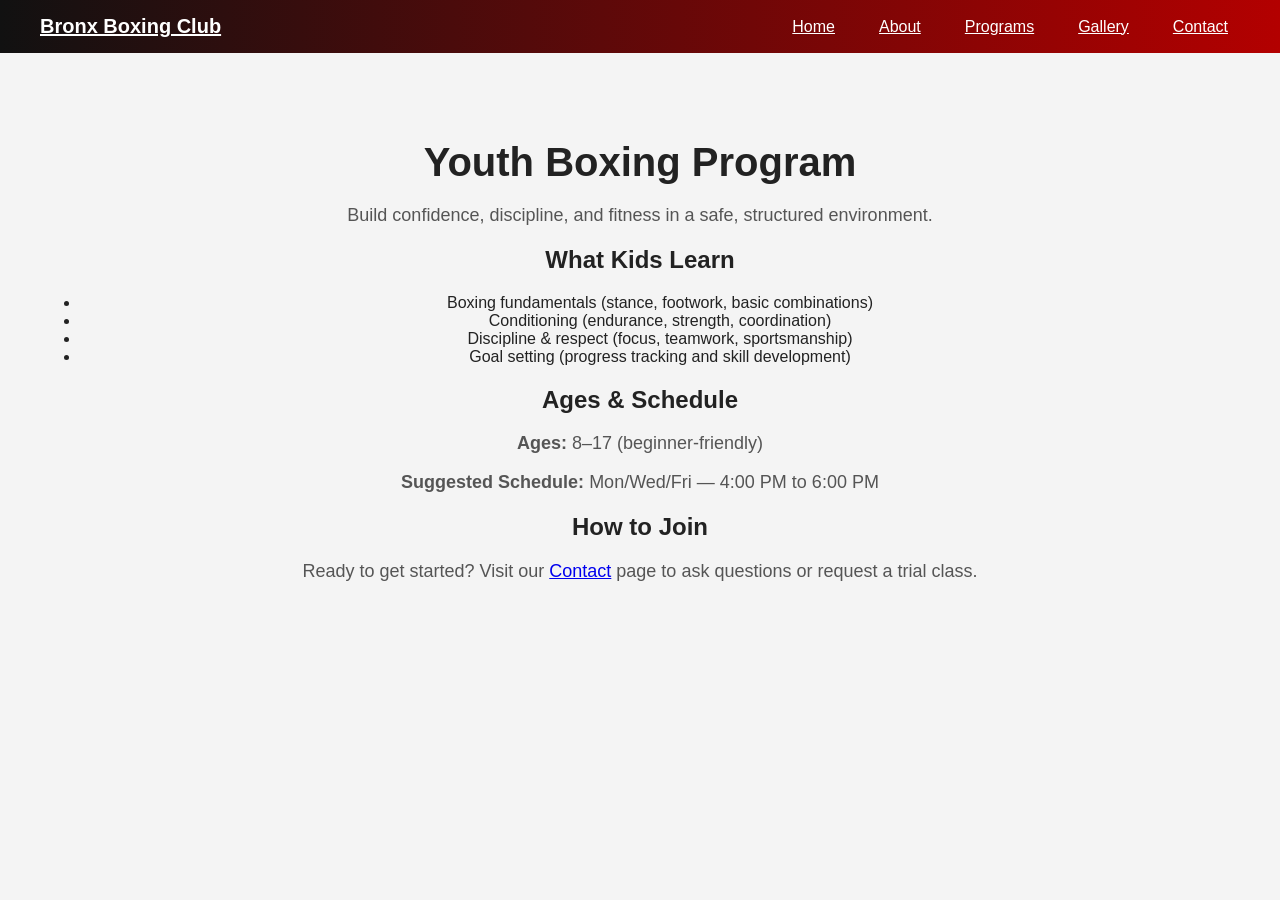
<file: BIS23_Module2Assignment/youth-boxing.html>
<!DOCTYPE html>
<html lang="en">
<head>
  <meta charset="UTF-8" />
  <meta name="viewport" content="width=device-width, initial-scale=1.0" />
  <!-- Name: Jamaal Robinson | Date: 03/02/2026 -->
  <title>Bronx Boxing Club | Youth Boxing</title>
  <link rel="stylesheet" href="css/style.css" />
</head>

<body>
  <nav class="navbar" aria-label="Main navigation">
    <a class="brand" href="index.html">Bronx Boxing Club</a>

    <input type="checkbox" id="nav-toggle" class="nav-toggle" />
    <label for="nav-toggle" class="hamburger" aria-label="Toggle menu">☰</label>

    <ul class="menu">
      <li><a href="index.html">Home</a></li>
      <li><a href="about.html">About</a></li>

      <li class="dropdown">
        <a class="active" href="programs.html">Programs</a>
        <ul class="dropdown-menu">
          <li><a class="active" href="youth-boxing.html">Youth Boxing</a></li>
          <li><a href="adult-training.html">Adult Training</a></li>
        </ul>
      </li>

      <li><a href="gallery.html">Gallery</a></li>
      <li><a href="contact.html">Contact</a></li>
    </ul>
  </nav>

  <main class="container">
    <h1>Youth Boxing Program</h1>
    <p>Build confidence, discipline, and fitness in a safe, structured environment.</p>

    <h2>What Kids Learn</h2>
    <ul>
      <li>Boxing fundamentals (stance, footwork, basic combinations)</li>
      <li>Conditioning (endurance, strength, coordination)</li>
      <li>Discipline & respect (focus, teamwork, sportsmanship)</li>
      <li>Goal setting (progress tracking and skill development)</li>
    </ul>

    <h2>Ages & Schedule</h2>
    <p><strong>Ages:</strong> 8–17 (beginner-friendly)</p>
    <p><strong>Suggested Schedule:</strong> Mon/Wed/Fri — 4:00 PM to 6:00 PM</p>

    <h2>How to Join</h2>
    <p>
      Ready to get started? Visit our <a href="contact.html">Contact</a> page to ask questions or request a trial class.
    </p>
  </main>
</body>
</html>
</file>
<file: style.css>
* {
  box-sizing: border-box;
}

body {
  margin: 0;
  font-family: Arial, Helvetica, sans-serif;
  background: #eef4fb;
  color: #102033;
}

/* HEADER */
.site-header {
  background: linear-gradient(135deg, #0f172a, #1e3a8a);
  color: white;
  text-align: center;
  padding: 58px 20px;
}

.site-header h1 {
  margin: 0;
  font-size: 42px;
  letter-spacing: 2px;
}

.site-header p {
  font-size: 18px;
  letter-spacing: 3px;
}

/* MODERN NAVIGATION */
.navbar {
  background: #071426;
  border-top: 3px solid #0284c7;
  border-bottom: 1px solid rgba(255, 255, 255, 0.12);
  display: flex;
  justify-content: center;
  align-items: center;
  flex-wrap: wrap;
  gap: 28px;
  padding: 14px 20px;
  box-shadow: 0 8px 18px rgba(0, 0, 0, 0.18);
  position: relative;
  z-index: 100;
  min-height: 70px;
}

.navbar a,
.dropbtn {
  color: white;
  text-decoration: none;
  font-size: 16px;
  font-weight: 600;
  letter-spacing: 0.5px;
  padding: 10px 18px;
  border-radius: 999px;
  transition: all 0.25s ease;
}

.navbar a:hover,
.dropbtn:hover {
  background: rgba(2, 132, 199, 0.22);
  box-shadow: inset 0 0 0 1px rgba(2, 132, 199, 0.7);
}

/* DROPDOWN NAV */
.dropdown {
  position: relative;
  display: flex;
  align-items: center;
}

.dropbtn {
  background: transparent;
  border: none;
  cursor: pointer;
  font-family: inherit;
}

/* DROPDOWN BOX */
.dropdown-content {
  display: none;
  position: absolute;
  top: 100%;
  left: 50%;
  transform: translateX(-50%);
  background: white;
  min-width: 270px;
  border-radius: 14px;
  overflow: hidden;
  box-shadow: 0 14px 32px rgba(0, 0, 0, 0.22);
  border: 1px solid rgba(2, 132, 199, 0.25);
  z-index: 999;
}

/* DROPDOWN LINKS */
.dropdown-content a {
  display: block;
  color: #071426;
  padding: 14px 18px;
  text-align: left;
  font-size: 15px;
  font-weight: 600;
  border-radius: 0;
}

.dropdown-content a:hover {
  background: #e0f2fe;
  color: #1e3a8a;
  padding-left: 24px;
  box-shadow: none;
}

.dropdown:hover .dropdown-content {
  display: block;
}

/* MAIN CONTENT */
.container {
  width: 90%;
  max-width: 1100px;
  margin: 40px auto;
}

.intro-card {
  background: white;
  padding: 32px;
  border-radius: 18px;
  box-shadow: 0 8px 18px rgba(0,0,0,0.12);
  margin-bottom: 30px;
  border-top: 6px solid #0284c7;
}

.intro-card h2 {
  color: #1e3a8a;
  font-size: 32px;
}

.intro-card p {
  font-size: 18px;
  line-height: 1.6;
}

/* PROJECT CARDS */
.project-grid {
  display: grid;
  grid-template-columns: repeat(auto-fit, minmax(240px, 1fr));
  gap: 18px;
  margin-top: 30px;
}

.project-card {
  display: block;
  background: #f8fafc;
  color: #123c7c;
  text-decoration: none;
  font-weight: bold;
  padding: 22px;
  border-radius: 14px;
  border: 1px solid #dbeafe;
  box-shadow: 0 4px 12px rgba(0, 0, 0, 0.08);
  transition: 0.2s ease;
}

.project-card:hover {
  background: #dbeafe;
  transform: translateY(-3px);
}

.project-card h3 {
  color: #1e3a8a;
  font-size: 24px;
  margin-top: 0;
}

.project-card p {
  font-size: 16px;
  line-height: 1.5;
}

/* DOCUMENT IMAGES */
.doc-image {
  width: 100%;
  max-width: 900px;
  display: block;
  margin: 25px auto 0;
  border-radius: 12px;
  border: 1px solid #d6e0ee;
  box-shadow: 0 8px 24px rgba(0, 0, 0, 0.12);
}

/* FOOTER */
footer {
  text-align: center;
  padding: 28px 20px;
  background: #071426;
  color: white;
  margin-top: 50px;
  border-top: 3px solid #0284c7;
}

footer p {
  margin: 6px 0;
  font-size: 16px;
}

.footer-email {
  color: #38bdf8;
  font-weight: 600;
  letter-spacing: 1px;
}

/* MOBILE */
@media (max-width: 700px) {
  .site-header h1 {
    font-size: 32px;
  }

  .site-header p {
    font-size: 16px;
  }

  .navbar {
    gap: 10px;
  }

  .dropdown-content {
    left: 50%;
    min-width: 230px;
  }

  .intro-card {
    padding: 24px;
  }
}
</file>
<file: BIS23_Invoice_Interactive/styles.css>
@import url('https://fonts.googleapis.com/css2?family=Roboto:wght@400;500;700&display=swap');

* {
  box-sizing: border-box;
}

body {
  margin: 0;
  padding: 40px;
  font-family: 'Roboto', Arial, sans-serif;
  background: linear-gradient(135deg, #eef8f0, #f8fbf7);
  color: #1f2937;
}

/* Navigation Menu */
.main-nav {
  background: #0f172a;
  padding: 18px 40px;
  margin: -40px -40px 40px -40px;
  display: flex;
  justify-content: space-between;
  align-items: center;
  box-shadow: 0 4px 12px rgba(0, 0, 0, 0.12);
}

.nav-logo {
  color: #ffffff;
  font-size: 24px;
  font-weight: 700;
  opacity: 1;
}

.nav-links {
  display: flex;
  gap: 28px;
}

.nav-links a {
  color: #ffffff;
  text-decoration: none;
  font-weight: 700;
  font-size: 16px;
}

.nav-links a:hover {
  color: #86efac;
}

.invoice {
  max-width: 900px;
  margin: auto;
  background: #ffffff;
  padding: 45px;
  border-radius: 20px;
  box-shadow: 0 14px 35px rgba(52, 112, 67, 0.15);
}

header {
  background: linear-gradient(135deg, #6fbf73, #2e7d32);
  color: white;
  padding: 35px;
  border-radius: 18px;
  margin-bottom: 35px;
}

header h1 {
  margin: 0;
  font-size: 34px;
  letter-spacing: 0.5px;
}

header p {
  margin-top: 10px;
  color: #eef8f0;
  font-size: 17px;
}

.top-info {
  display: grid;
  grid-template-columns: repeat(3, 1fr);
  gap: 28px;
  margin-bottom: 35px;
}

h2 {
  color: #2e7d32;
  font-size: 19px;
  margin-bottom: 12px;
}

label {
  display: block;
  font-weight: 600;
  color: #2f3e34;
  margin-top: 8px;
}

input {
  width: 100%;
  padding: 12px 14px;
  margin: 7px 0;
  border: 1px solid #cfe3d2;
  border-radius: 10px;
  font-size: 15px;
  background: #f8fcf8;
  color: #1f2937;
}

input:focus {
  outline: none;
  border-color: #6fbf73;
  background: #ffffff;
  box-shadow: 0 0 0 3px rgba(111, 191, 115, 0.22);
}

table {
  width: 100%;
  border-collapse: collapse;
  margin-top: 25px;
  border-radius: 14px;
  overflow: hidden;
}

th {
  background: #2e7d32;
  color: white;
  padding: 15px;
  text-align: left;
  font-weight: 700;
}

td {
  border: 1px solid #e1eee3;
  padding: 10px;
}

tbody tr:nth-child(even) {
  background: #f4faf5;
}

button {
  margin-top: 18px;
  margin-right: 10px;
  padding: 12px 20px;
  border: none;
  background: #4caf50;
  color: white;
  border-radius: 10px;
  font-weight: 700;
  cursor: pointer;
  transition: 0.2s ease;
}

button:hover {
  background: #2e7d32;
}

.totals {
  width: 340px;
  margin-left: auto;
  margin-top: 30px;
  padding: 24px;
  background: #f4faf5;
  border-radius: 16px;
  border: 1px solid #d7ead9;
}

.total-label {
  font-size: 21px;
  font-weight: 700;
  color: #2e7d32;
}

#subtotal {
  font-weight: 700;
}

#totalCost {
  background: #2e7d32;
  color: white;
  font-weight: 700;
  border: none;
}

.invoice-footer {
  margin-top: 45px;
  padding-top: 22px;
  border-top: 1px solid #d7ead9;
  font-size: 14px;
  color: #475569;
  line-height: 1.6;
}

/* Home Page */
.home-hero {
  max-width: 900px;
  margin: auto;
  background: linear-gradient(135deg, #6fbf73, #2e7d32);
  color: white;
  padding: 55px;
  border-radius: 20px;
  box-shadow: 0 14px 35px rgba(52, 112, 67, 0.15);
}

.home-content h1 {
  font-size: 42px;
  margin-top: 0;
  margin-bottom: 10px;
}

.tagline {
  font-size: 21px;
  font-weight: 500;
  margin-bottom: 20px;
}

.home-content p {
  font-size: 17px;
  line-height: 1.6;
  max-width: 720px;
}

.home-cards {
  max-width: 900px;
  margin: 30px auto 0 auto;
  display: grid;
  grid-template-columns: repeat(3, 1fr);
  gap: 18px;
}

.home-card {
  background: #ffffff;
  padding: 25px;
  border-radius: 18px;
  box-shadow: 0 14px 35px rgba(52, 112, 67, 0.12);
  border: 1px solid #d7ead9;
}

.home-card h2 {
  color: #2e7d32;
  margin-top: 0;
}

.home-card p {
  color: #475569;
  line-height: 1.5;
}

/* Regular Pages */
.page-section {
  max-width: 900px;
  margin: auto;
  background: #ffffff;
  padding: 45px;
  border-radius: 20px;
  box-shadow: 0 14px 35px rgba(52, 112, 67, 0.15);
}

.page-section h1 {
  color: #2e7d32;
  font-size: 36px;
  margin-top: 0;
}

.page-section p {
  font-size: 18px;
  line-height: 1.6;
  color: #475569;
}

.page-button {
  display: inline-block;
  margin-top: 20px;
  background: #4caf50;
  color: white;
  padding: 14px 22px;
  border-radius: 10px;
  text-decoration: none;
  font-weight: 700;
}

.page-button:hover {
  background: #2e7d32;
}

.service-cards {
  display: grid;
  grid-template-columns: repeat(3, 1fr);
  gap: 18px;
  margin-top: 30px;
}

.service-card {
  background: #f4faf5;
  border: 1px solid #d7ead9;
  padding: 22px;
  border-radius: 16px;
}

.contact-form {
  margin-top: 25px;
}

textarea {
  width: 100%;
  min-height: 130px;
  padding: 12px 14px;
  margin: 7px 0;
  border: 1px solid #cfe3d2;
  border-radius: 10px;
  font-size: 15px;
  font-family: 'Roboto', Arial, sans-serif;
  background: #f8fcf8;
}

/* Print Styles */
@media print {
  body {
    background: white;
    padding: 0;
  }

  .main-nav {
    display: none;
  }

  .invoice {
    box-shadow: none;
    border-radius: 0;
    padding: 25px;
    max-width: 100%;
  }

  button {
    display: none;
  }

  input {
    border: none;
    background: white;
  }

  header,
  th,
  #totalCost {
    -webkit-print-color-adjust: exact;
    print-color-adjust: exact;
  }
}

/* Mobile Styles */
@media (max-width: 700px) {
  body {
    padding: 15px;
  }

  .main-nav {
    margin: -15px -15px 25px -15px;
    padding: 15px;
    flex-direction: column;
    gap: 15px;
  }

  .nav-logo {
    font-size: 21px;
    text-align: center;
  }

  .nav-links {
    flex-direction: column;
    gap: 12px;
    text-align: center;
  }

  .invoice {
    padding: 25px;
  }

  .top-info {
    grid-template-columns: 1fr;
  }

  .totals {
    width: 100%;
  }

  .home-hero {
    padding: 30px;
  }

  .home-content h1 {
    font-size: 32px;
  }

  .home-cards,
  .service-cards {
    grid-template-columns: 1fr;
  }
}
</file>
<file: BIS23_Module2Assignment/css/style.css>
/* ===== RESET ===== */
* {
  box-sizing: border-box;
}

body {
  margin: 0;
  font-family: 'Segoe UI', Arial, sans-serif;
  background-color: #f4f4f4;
  color: #222;
}

/* ===== NAVBAR ===== */
.navbar {
  display: flex;
  align-items: center;
  justify-content: space-between;
  padding: 15px 40px;
  background: linear-gradient(to right, #111, #b30000);
  color: white;
}

.brand {
  font-weight: bold;
  font-size: 20px;
  color: white;
}

.menu {
  list-style: none;
  display: flex;
  gap: 20px;
  margin: 0;
  padding: 0;
}

.menu li {
  position: relative;
}

.menu a {
  color: white;
  padding: 8px 12px;
  border-radius: 5px;
  transition: 0.3s ease;
}

.menu a:hover {
  background-color: white;
  color: #b30000;
}

/* ===== DROPDOWN (stable) ===== */
.dropdown {
  position: relative;
}

/* the dropdown box */
.dropdown-menu {
  display: none;
  position: absolute;
  top: calc(100% + 8px);   /* space below Programs */
  right: 10;
  background: #fff;
  border-radius: 10px;
  min-width: 190px;
  padding: 10px 0;
  box-shadow: 0 10px 25px rgba(0,0,0,0.25);
  z-index: 9999;
}

/* invisible hover bridge so it doesn't "flicker" */
.dropdown-menu::before {
  content: "";
  position: absolute;
  top: -12px;     /* creates a hover buffer above the menu */
  left: 0;
  right: 0;
  height: 12px;
}

.dropdown-menu li { list-style: none; }

.dropdown-menu a {
  display: block;
  padding: 10px 14px;
  color: #222;
  text-decoration: none;
}

.dropdown-menu a:hover {
  background: #f2f2f2;
  color: #b30000;
}

/* show menu when hovering Programs OR the dropdown itself */
.dropdown:hover .dropdown-menu,
.dropdown:focus-within .dropdown-menu {
  display: block;
}

/* ===== MAIN CONTENT ===== */
.container {
  padding: 60px 40px;
  text-align: center;
}

.container h1 {
  font-size: 40px;
  margin-bottom: 20px;
}

.container p {
  font-size: 18px;
  color: #555;
}

/* ===== RESPONSIVE ===== */
@media (max-width: 768px) {
  .menu {
    flex-direction: column;
    gap: 10px;
  }

  .dropdown-menu {
    position: static;
    box-shadow: none;
  }
}

.nav-toggle {
  display: none;
}

.hamburger {
  display: none;
}

/* ===== SLIDER ===== */
.slider-section {
  margin-top: 40px;
}

.slider-section h2 {
  font-size: 30px;
  margin-bottom: 20px;
  color: #b30000;
}

.slideshow-container {
  max-width: 900px;
  position: relative;
  margin: 0 auto;
  overflow: hidden;
  border-radius: 12px;
  box-shadow: 0 8px 20px rgba(0, 0, 0, 0.2);
}

.slide {
  display: none;
}

.slide img {
  width: 100%;
  height: auto;
  object-fit: contain;
}

.caption {
  color: white;
  font-size: 18px;
  padding: 12px;
  position: absolute;
  bottom: 0;
  width: 100%;
  background: rgba(0, 0, 0, 0.5);
}

.prev,
.next {
  cursor: pointer;
  position: absolute;
  top: 50%;
  transform: translateY(-50%);
  padding: 14px 18px;
  color: white;
  font-weight: bold;
  font-size: 24px;
  background: rgba(0, 0, 0, 0.4);
  border-radius: 4px;
  user-select: none;
  transition: 0.3s ease;
}

.prev {
  left: 10px;
}

.next {
  right: 10px;
}

.prev:hover,
.next:hover {
  background: rgba(0, 0, 0, 0.7);
}

.dots-container {
  margin-top: 15px;
}

.dot {
  cursor: pointer;
  height: 15px;
  width: 15px;
  margin: 0 5px;
  background-color: #bbb;
  border-radius: 50%;
  display: inline-block;
  transition: background-color 0.3s ease;
}

.dot.active,
.dot:hover {
  background-color: #b30000;
}

.fade {
  animation: fade 1s;
}

@keyframes fade {
  from { opacity: 0.4; }
  to { opacity: 1; }
}

@media (max-width: 768px) {
  .menu {
    flex-direction: column;
    gap: 10px;
  }

  .dropdown-menu {
    position: static;
    box-shadow: none;
  }

  .slide img {
    height: 250px;
  }

  .caption {
    font-size: 14px;
  }

  .prev,
  .next {
    font-size: 18px;
    padding: 10px 14px;
  }
}

.slide img {
  image-rendering: auto;
}
</file>
<file: mpg-calculator/style.css>
* {
  box-sizing: border-box;
}

body {
  font-family: Arial, sans-serif;
  margin: 0;
  padding: 0;
  background: linear-gradient(to right, #dbeafe, #bfdbfe);
  color: #1e293b;
}

/* NAV BAR */
nav {
  background-color: #1e3a8a;
  padding: 18px;
  text-align: center;
}

nav a {
  text-decoration: none;
  color: white;
  font-weight: bold;
  margin: 0 20px;
  font-size: 18px;
}

nav a:hover {
  color: #93c5fd;
}

/* HERO SECTION */
.hero {
  text-align: center;
  padding: 50px 20px 20px;
}

.hero h1 {
  font-size: 44px;
  font-style: italic;
  color: #1e293b;
}

.hero p {
  font-size: 18px;
}

/* GENERAL CARDS */
.container,
.about,
.facts,
.calculator-section {
  width: 80%;
  max-width: 800px;
  margin: 40px auto;
  text-align: center;
  background: #e0f2fe;
  padding: 25px;
  border-radius: 15px;
  box-shadow: 0 5px 15px rgba(0,0,0,0.15);
}

.container {
  max-width: 420px;
}

/* PROFILE IMAGE */
.profile {
  width: 120px;
  border-radius: 12px;
  margin: 15px 0;
}

/* HEADINGS */
.about h2,
.facts h2,
.calculator-section h2 {
  color: #1e3a8a;
  margin-bottom: 15px;
}

.about p,
.facts p {
  color: #1e293b;
  font-size: 16px;
  line-height: 1.6;
}

/* FORM STYLES */
label {
  display: block;
  text-align: left;
  margin-top: 12px;
  font-weight: bold;
  color: #1e293b;
}

input {
  width: 100%;
  padding: 12px;
  margin-top: 6px;
  margin-bottom: 12px;
  border: 1px solid #3b82f6;
  border-radius: 10px;
  font-size: 16px;
}

button {
  width: 100%;
  padding: 12px;
  background: #2563eb;
  color: white;
  border: none;
  border-radius: 10px;
  font-size: 16px;
  cursor: pointer;
  font-weight: bold;
}

button:hover {
  background: #1d4ed8;
}

/* RESULT TEXT */
#result {
  margin-top: 15px;
  font-weight: bold;
  font-size: 18px;
  color: #1e293b;
}

/* HOMEPAGE PROJECT BUTTONS */
.project-links {
  display: flex;
  gap: 15px;
  margin-top: 20px;
  flex-wrap: wrap;
  justify-content: center;
}

.project-links a {
  background: #1e3a8a;
  color: white;
  padding: 12px 18px;
  text-decoration: none;
  border-radius: 8px;
  font-weight: bold;
}

.project-links a:hover {
  background: #1d4ed8;
}

/* MORTGAGE FORM */
.mortgage-form {
  display: flex;
  flex-direction: column;
  gap: 5px;
}

footer {
  text-align: center;
  padding: 20px;
  color: #4b5563;
}

/* MOBILE */
@media (max-width: 700px) {
  nav a {
    display: block;
    margin: 12px 0;
  }

  .hero h1 {
    font-size: 34px;
  }

  .container,
  .about,
  .facts,
  .calculator-section {
    width: 92%;
  }
}
</file>
